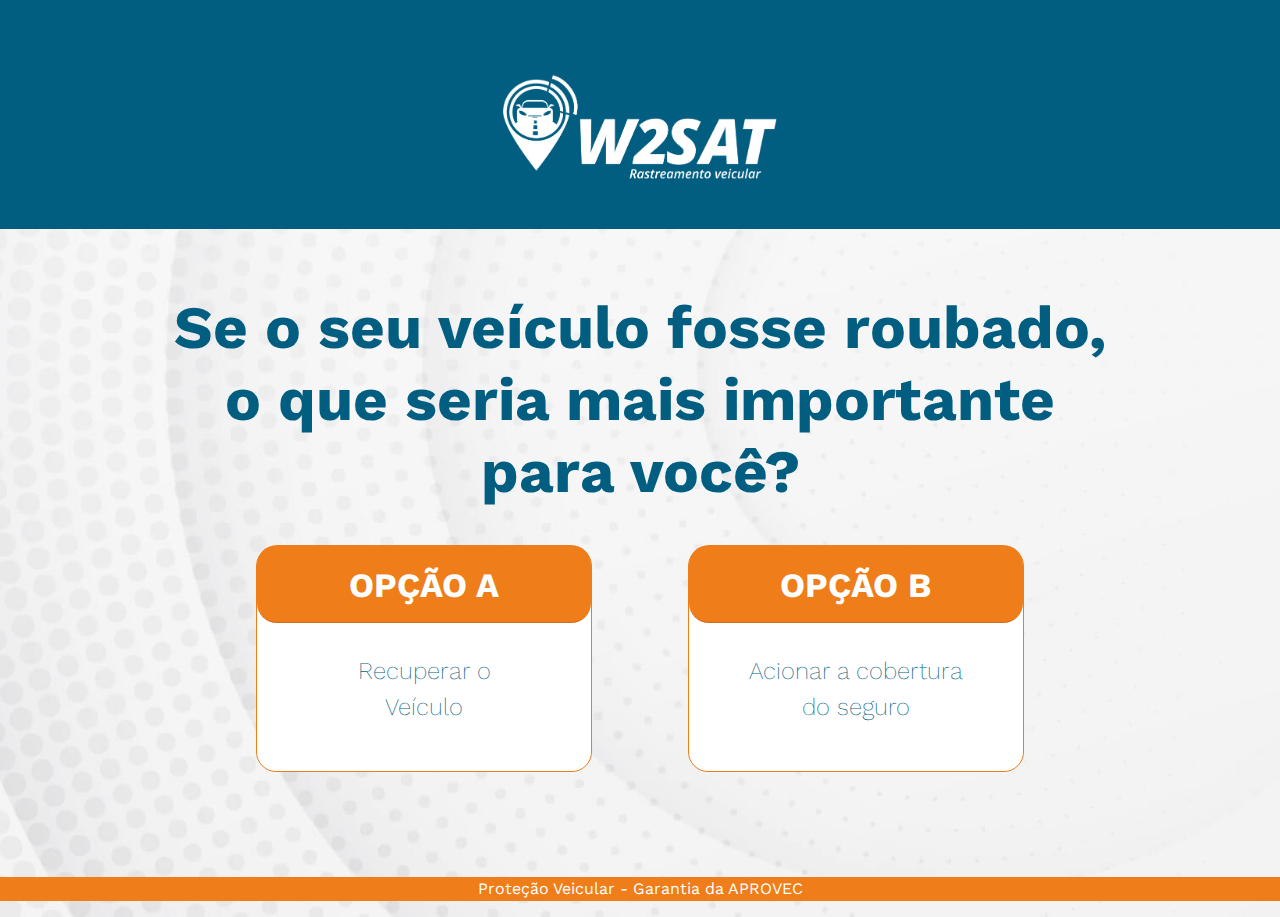
<file: index.html>
<!DOCTYPE html>
<html lang="en">
    <head>
        <meta charset="utf-8" />
        <meta name="viewport" content="width=device-width, initial-scale=1, shrink-to-fit=no" />
        <meta name="description" content="Você sabia que o seguro não garante a recuperação do veículo? E que uma proteção veicular tem as mesmas vantagens e é mais barato?" />
        <meta name="author" content="W2SAT - Rastreamento veicular" />
        <title>W2SAT - Rastreamento veicular</title>
        <!-- Favicon-->
        <link rel="apple-touch-icon" sizes="180x180" href="images/apple-touch-icon.png">
        <link rel="icon" type="image/png" sizes="32x32" href="images/favicon-32x32.png">
        <link rel="icon" type="image/png" sizes="16x16" href="images/favicon-16x16.png">
        <!-- Core theme CSS (includes Bootstrap)-->
        <link href="css/styles.css" rel="stylesheet" />
        <link href="css/w2s.css" rel="stylesheet" />
        <!-- Google fonts -->
        <link rel="preconnect" href="https://fonts.googleapis.com">
        <link rel="preconnect" href="https://fonts.gstatic.com" crossorigin>
        <link href="https://fonts.googleapis.com/css2?family=Work+Sans:wght@100;200;300;400;700;800&display=swap" rel="stylesheet">
        <!-- Font Awesome -->
        <link rel="stylesheet" href="https://cdnjs.cloudflare.com/ajax/libs/font-awesome/6.0.0-beta3/css/all.min.css" integrity="sha512-Fo3rlrZj/k7ujTnHg4CGR2D7kSs0v4LLanw2qksYuRlEzO+tcaEPQogQ0KaoGN26/zrn20ImR1DfuLWnOo7aBA==" crossorigin="anonymous" referrerpolicy="no-referrer" />
        <!-- Google Tag Manager -->
        <script>(function(w,d,s,l,i){w[l]=w[l]||[];w[l].push({'gtm.start':
                new Date().getTime(),event:'gtm.js'});var f=d.getElementsByTagName(s)[0],
            j=d.createElement(s),dl=l!='dataLayer'?'&l='+l:'';j.async=true;j.src=
            'https://www.googletagmanager.com/gtm.js?id='+i+dl;f.parentNode.insertBefore(j,f);
        })(window,document,'script','dataLayer','GTM-PWJB4GQ');</script>
        <!-- End Google Tag Manager -->

    </head>
    <body>
    <!-- Google Tag Manager (noscript) -->
    <noscript><iframe src="https://www.googletagmanager.com/ns.html?id=GTM-PWJB4GQ"
                      height="0" width="0" style="display:none;visibility:hidden"></iframe></noscript>
    <!-- End Google Tag Manager (noscript) -->

    <!-- Responsive navbar-->
        <header>
            <div class="container text-center">
                <a href="#"><img class="logo" src="images/logo.svg" alt="W2SAT - Rastreamento veicular"></a>
            </div>
        </header>
        <!-- Page content-->
        <div class="container">
            <div class="row">
                <div class="text-center mt-5">
                    <h1>Se o seu veículo fosse roubado, o que seria mais importante para você?</h1>
                </div>
            </div><!--row-->

            <div class="row justify-content-center text-light gx-10">
                <div class="col col-md-5">
                    <a href="pg2.html" class="card">
                        <div class="card-header">
                            <h2>OPÇÃO A</h2>
                        </div>
                        <div class="card-body text-center">
                            <p>Recuperar o<br> Veículo</p>
                        </div><!-- card-body -->
                    </a><!--card-->
                </div><!--col-->

                 <div class="col col-md-5">
                    <a href="pg3.html" class="card">
                        <div class="card-header">
                            <h2>OPÇÃO B</h2>
                        </div>
                        <div class="card-body text-center">
                            <p>Acionar a cobertura do seguro</p>
                        </div><!-- card-body -->
                    </a><!--card-->
                </div><!--col-->
            </div><!-- row -->




        </div><!-- container -->

        <footer>
            <div class="container-fluid footer">
                <p>Proteção Veicular - Garantia da APROVEC</p>
            </div>
        </footer>

        <!-- Bootstrap core JS-->
        <script src="https://cdn.jsdelivr.net/npm/bootstrap@5.1.3/dist/js/bootstrap.bundle.min.js"></script>
        <!-- Core theme JS-->
        <script src="js/scripts.js"></script>
    </body>
</html>
</file>
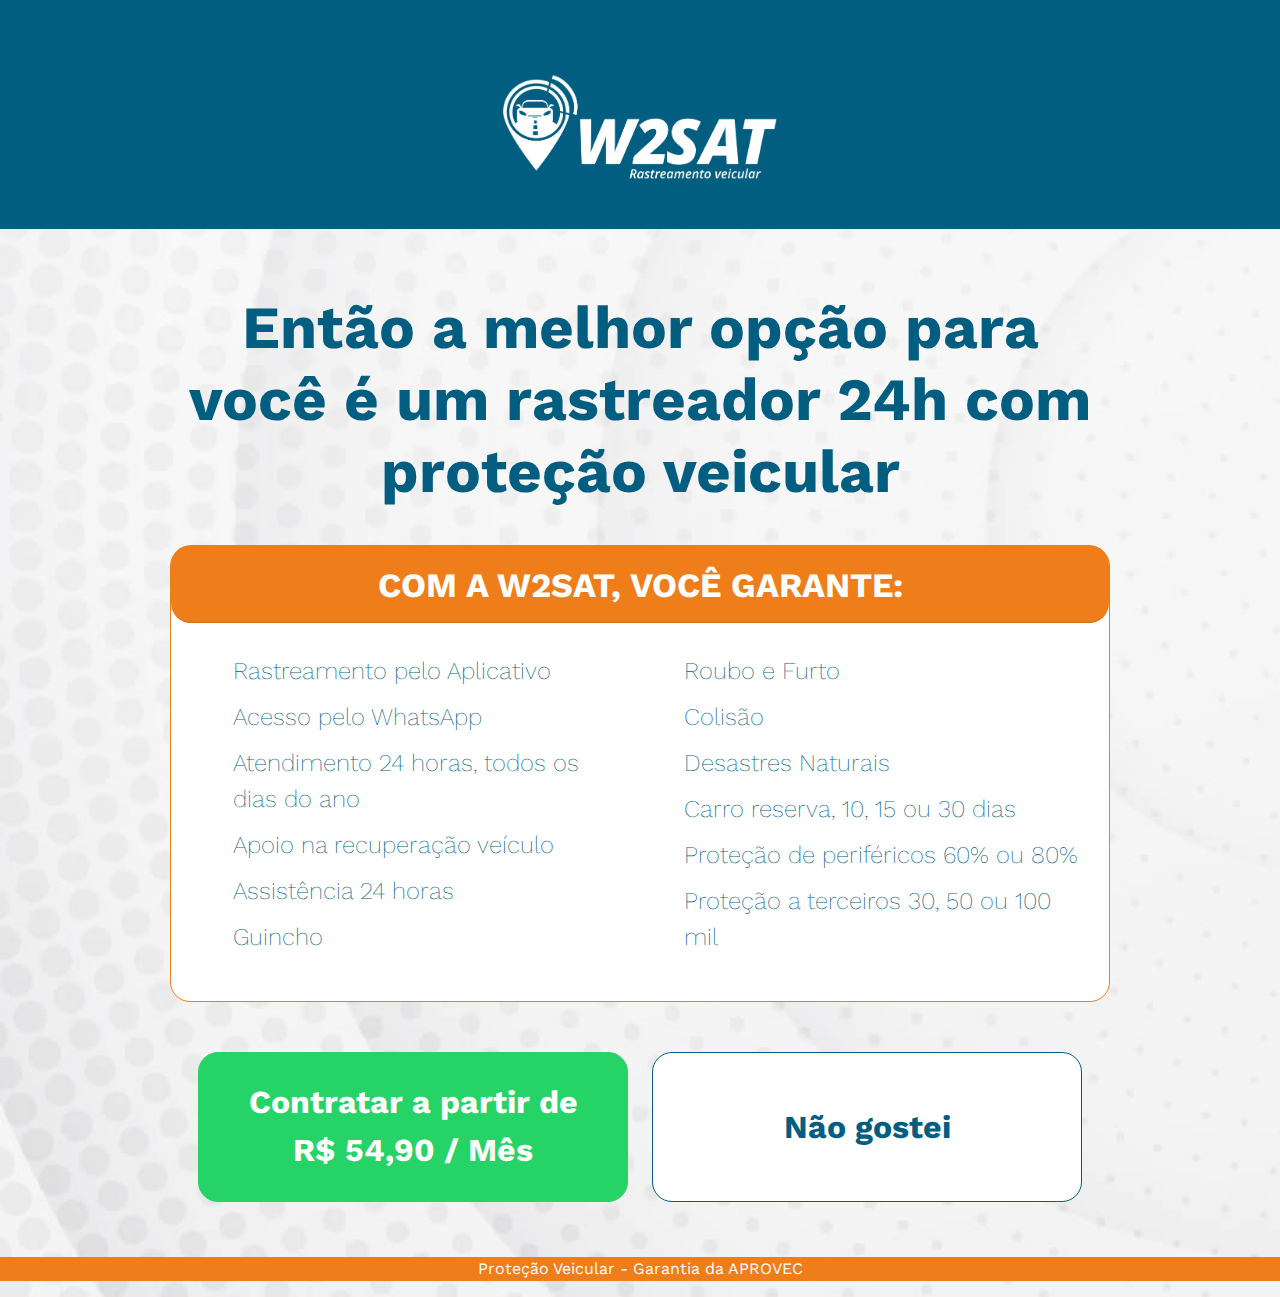
<file: pg2.html>
<!DOCTYPE html>
<html lang="en">
    <head>
        <meta charset="utf-8" />
        <meta name="viewport" content="width=device-width, initial-scale=1, shrink-to-fit=no" />
        <meta name="description" content="Você sabia que o seguro não garante a recuperação do veículo? E que uma proteção veicular tem as mesmas vantagens e é mais barato?" />
        <meta name="author" content="W2SAT - Rastreamento veicular" />
        <title>W2SAT - Rastreamento veicular</title>
        <!-- Favicon-->
        <link rel="apple-touch-icon" sizes="180x180" href="images/apple-touch-icon.png">
        <link rel="icon" type="image/png" sizes="32x32" href="images/favicon-32x32.png">
        <link rel="icon" type="image/png" sizes="16x16" href="images/favicon-16x16.png">
        <!-- Core theme CSS (includes Bootstrap)-->
        <link href="css/styles.css" rel="stylesheet" />
        <link href="css/w2s.css" rel="stylesheet" />
        <!-- Google fonts -->
        <link rel="preconnect" href="https://fonts.googleapis.com">
        <link rel="preconnect" href="https://fonts.gstatic.com" crossorigin>
        <link href="https://fonts.googleapis.com/css2?family=Work+Sans:wght@100;200;300;400;700;800&display=swap" rel="stylesheet">
        <!-- Font Awesome -->
        <link rel="stylesheet" href="https://cdnjs.cloudflare.com/ajax/libs/font-awesome/6.0.0-beta3/css/all.min.css" integrity="sha512-Fo3rlrZj/k7ujTnHg4CGR2D7kSs0v4LLanw2qksYuRlEzO+tcaEPQogQ0KaoGN26/zrn20ImR1DfuLWnOo7aBA==" crossorigin="anonymous" referrerpolicy="no-referrer" />
        <!-- Google Tag Manager -->
        <script>(function(w,d,s,l,i){w[l]=w[l]||[];w[l].push({'gtm.start':
                new Date().getTime(),event:'gtm.js'});var f=d.getElementsByTagName(s)[0],
            j=d.createElement(s),dl=l!='dataLayer'?'&l='+l:'';j.async=true;j.src=
            'https://www.googletagmanager.com/gtm.js?id='+i+dl;f.parentNode.insertBefore(j,f);
        })(window,document,'script','dataLayer','GTM-PWJB4GQ');</script>
        <!-- End Google Tag Manager -->

    </head>
    <body>
    <!-- Google Tag Manager (noscript) -->
    <noscript><iframe src="https://www.googletagmanager.com/ns.html?id=GTM-PWJB4GQ"
                      height="0" width="0" style="display:none;visibility:hidden"></iframe></noscript>
    <!-- End Google Tag Manager (noscript) -->

    <!-- Responsive navbar-->
        <header>
            <div class="container text-center">
                <a href="index.html"><img class="logo" src="images/logo.svg" alt="W2SAT - Rastreamento veicular"></a>
            </div>
        </header>
        <!-- Page content-->
        <div class="container">
            <div class="row">
                <div class="text-center mt-5">
                    <h1>Então a melhor opção para você é um rastreador 24h com proteção veicular</h1>
                </div>
            </div><!--row-->


                <div class="card">
                    <div class="card-header">
                        <h2>COM A W2SAT, VOCÊ GARANTE:</h2>
                    </div>
                    <div class="card-body">
                        <div class="row">
                            <div class="col">
                                <ul>
                                    <li>Rastreamento pelo Aplicativo</li>
                                    <li>Acesso pelo WhatsApp</li>
                                    <li>Atendimento 24 horas, todos os dias do ano</li>
                                    <li>Apoio na recuperação veículo</li>
                                    <li>Assistência 24 horas</li>
                                    <li>Guincho</li>
                                </ul>
                            </div><!-- col -->
                            <div class="col">
                                <ul>
                                    <li>Roubo e Furto</li>
                                    <li>Colisão</li>
                                    <li>Desastres Naturais</li>
                                    <li>Carro reserva, 10, 15 ou 30 dias</li>
                                    <li>Proteção de periféricos 60% ou 80%</li>
                                    <li>Proteção a terceiros 30, 50 ou 100 mil</li>
                                </ul>
                            </div><!-- col -->
                        </div><!-- row -->
                    </div><!-- card-body -->
                </div><!--card-->


            <div class="row">
                <div class="col">
                    <a href="https://api.whatsapp.com/send?phone=5508005913038&text=(006)%20Ol%C3%A1!%20Gostaria%20de%20uma%20cota%C3%A7%C3%A3o%20para%20o%20rastreador%20com%20prote%C3%A7%C3%A3o%20veicular." class="btn btn-primary float-md-end">Contratar a partir de R$ 54,90 / Mês</a>
                </div><!-- col -->
                <div class="col">
                    <a href="index.html" class="btn btn-outline-primary float-md-start">Não gostei</a>
                </div><!-- col -->
            </div><!--row -->

        </div><!-- container -->

        <footer>
            <div class="container-fluid footer">
                <p>Proteção Veicular - Garantia da APROVEC</p>
            </div>
        </footer>

        <!-- Bootstrap core JS-->
        <script src="https://cdn.jsdelivr.net/npm/bootstrap@5.1.3/dist/js/bootstrap.bundle.min.js"></script>
        <!-- Core theme JS-->
        <script src="js/scripts.js"></script>
    </body>
</html>
</file>
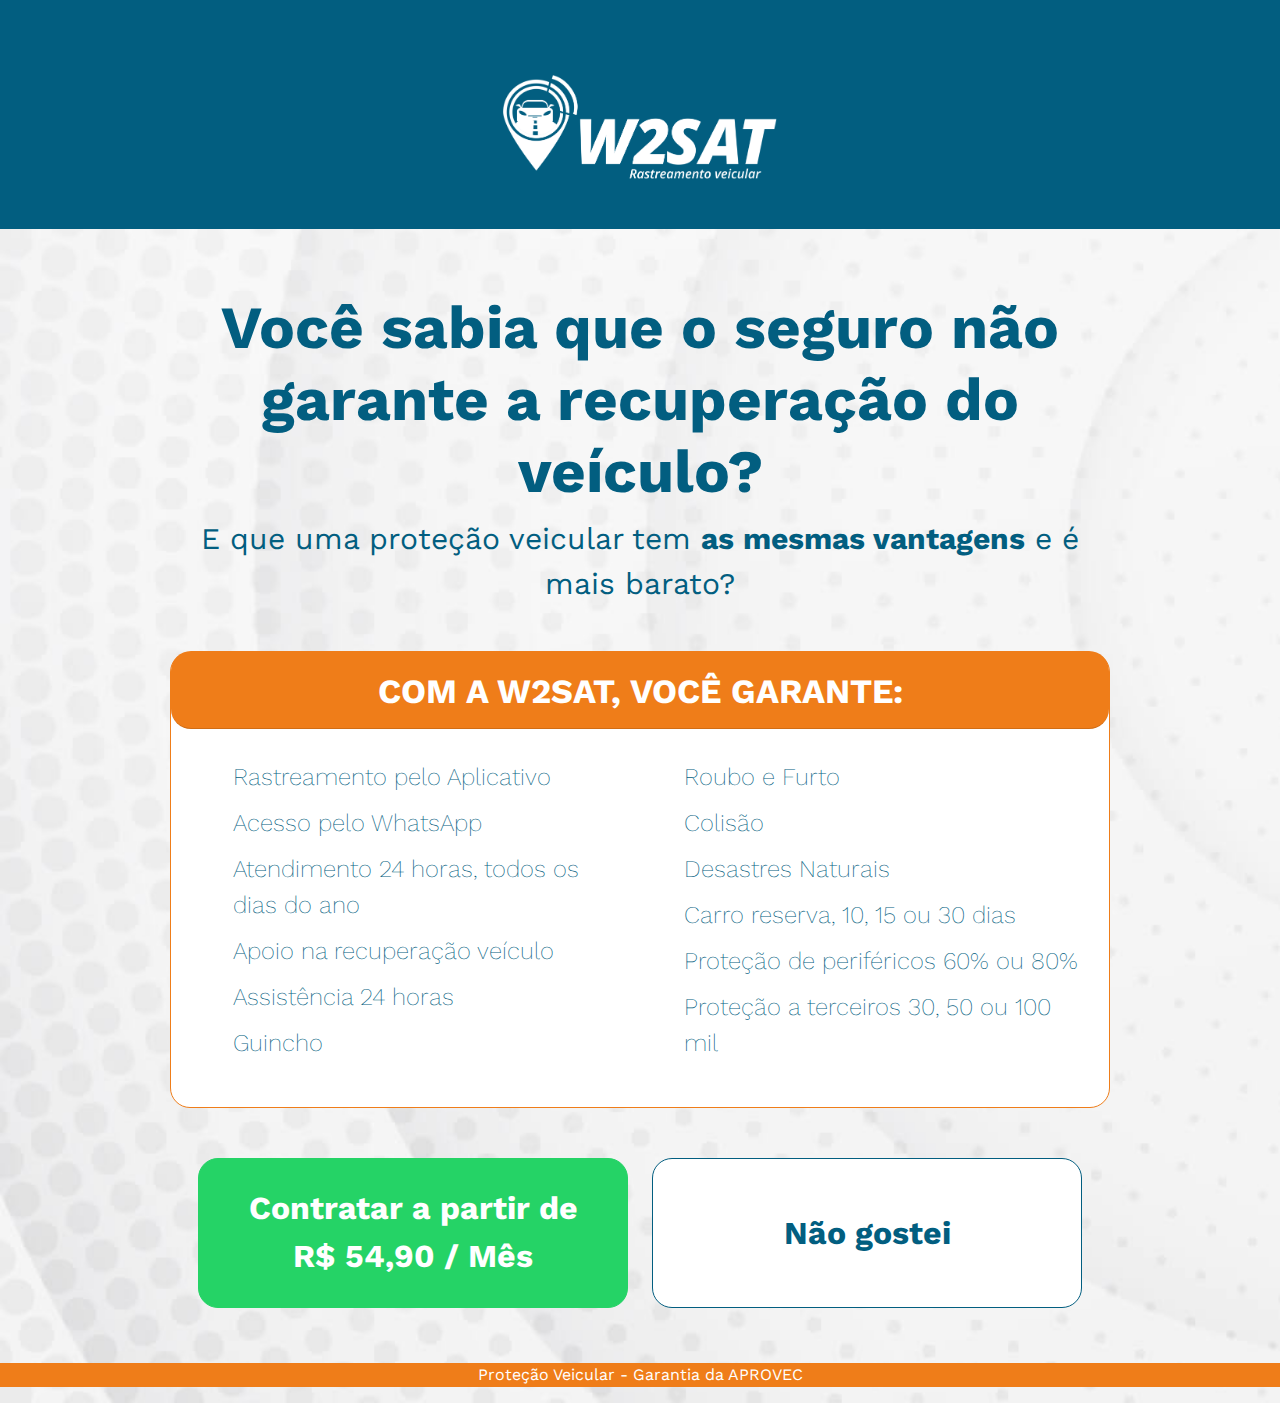
<file: pg3.html>
<!DOCTYPE html>
<html lang="en">
    <head>
        <meta charset="utf-8" />
        <meta name="viewport" content="width=device-width, initial-scale=1, shrink-to-fit=no" />
        <meta name="description" content="Você sabia que o seguro não garante a recuperação do veículo? E que uma proteção veicular tem as mesmas vantagens e é mais barato?" />
        <meta name="author" content="W2SAT - Rastreamento veicular" />
        <title>W2SAT - Rastreamento veicular</title>
        <!-- Favicon-->
        <link rel="apple-touch-icon" sizes="180x180" href="images/apple-touch-icon.png">
        <link rel="icon" type="image/png" sizes="32x32" href="images/favicon-32x32.png">
        <link rel="icon" type="image/png" sizes="16x16" href="images/favicon-16x16.png">
        <!-- Core theme CSS (includes Bootstrap)-->
        <link href="css/styles.css" rel="stylesheet" />
        <link href="css/w2s.css" rel="stylesheet" />
        <!-- Google fonts -->
        <link rel="preconnect" href="https://fonts.googleapis.com">
        <link rel="preconnect" href="https://fonts.gstatic.com" crossorigin>
        <link href="https://fonts.googleapis.com/css2?family=Work+Sans:wght@100;200;300;400;700;800&display=swap" rel="stylesheet">
        <!-- Font Awesome -->
        <link rel="stylesheet" href="https://cdnjs.cloudflare.com/ajax/libs/font-awesome/6.0.0-beta3/css/all.min.css" integrity="sha512-Fo3rlrZj/k7ujTnHg4CGR2D7kSs0v4LLanw2qksYuRlEzO+tcaEPQogQ0KaoGN26/zrn20ImR1DfuLWnOo7aBA==" crossorigin="anonymous" referrerpolicy="no-referrer" />
        <!-- Google Tag Manager -->
        <script>(function(w,d,s,l,i){w[l]=w[l]||[];w[l].push({'gtm.start':
                new Date().getTime(),event:'gtm.js'});var f=d.getElementsByTagName(s)[0],
            j=d.createElement(s),dl=l!='dataLayer'?'&l='+l:'';j.async=true;j.src=
            'https://www.googletagmanager.com/gtm.js?id='+i+dl;f.parentNode.insertBefore(j,f);
        })(window,document,'script','dataLayer','GTM-PWJB4GQ');</script>
        <!-- End Google Tag Manager -->

    </head>
    <body>
    <!-- Google Tag Manager (noscript) -->
    <noscript><iframe src="https://www.googletagmanager.com/ns.html?id=GTM-PWJB4GQ"
                      height="0" width="0" style="display:none;visibility:hidden"></iframe></noscript>
    <!-- End Google Tag Manager (noscript) -->

    <!-- Responsive navbar-->
        <header>
            <div class="container text-center">
                <a href="index.html"><img class="logo" src="images/logo.svg" alt="W2SAT - Rastreamento veicular"></a>
            </div>
        </header>
        <!-- Page content-->
        <div class="container">
            <div class="row">
                <div class="text-center mt-5">
                    <h1>Você sabia que o seguro não garante a recuperação do veículo?</h1>
                    <p>E que uma proteção veicular tem <strong>as mesmas vantagens</strong> e é mais barato?</p>
                </div>
            </div><!--row-->


                <div class="card">
                    <div class="card-header">
                        <h2>COM A W2SAT, VOCÊ GARANTE:</h2>
                    </div>
                    <div class="card-body">
                        <div class="row">
                            <div class="col">
                                <ul>
                                    <li>Rastreamento pelo Aplicativo</li>
                                    <li>Acesso pelo WhatsApp</li>
                                    <li>Atendimento 24 horas, todos os dias do ano</li>
                                    <li>Apoio na recuperação veículo</li>
                                    <li>Assistência 24 horas</li>
                                    <li>Guincho</li>
                                </ul>
                            </div><!-- col -->
                            <div class="col">
                                <ul>
                                    <li>Roubo e Furto</li>
                                    <li>Colisão</li>
                                    <li>Desastres Naturais</li>
                                    <li>Carro reserva, 10, 15 ou 30 dias</li>
                                    <li>Proteção de periféricos 60% ou 80%</li>
                                    <li>Proteção a terceiros 30, 50 ou 100 mil</li>
                                </ul>
                            </div><!-- col -->
                        </div><!-- row -->
                    </div><!-- card-body -->
                </div><!--card-->


            <div class="row">
                <div class="col">
                    <a href="https://api.whatsapp.com/send?phone=5508005913038&text=(006)%20Ol%C3%A1!%20Gostaria%20de%20uma%20cota%C3%A7%C3%A3o%20para%20o%20rastreador%20com%20prote%C3%A7%C3%A3o%20veicular." class="btn btn-primary float-end">Contratar a partir de R$ 54,90 / Mês</a>
                </div><!-- col -->
                <div class="col">
                    <a href="index.html" class="btn btn-outline-primary float-start">Não gostei</a>
                </div><!-- col -->
            </div><!--row -->

        </div><!-- container -->

        <footer>
            <div class="container-fluid footer">
                <p>Proteção Veicular - Garantia da APROVEC</p>
            </div>
        </footer>

        <!-- Bootstrap core JS-->
        <script src="https://cdn.jsdelivr.net/npm/bootstrap@5.1.3/dist/js/bootstrap.bundle.min.js"></script>
        <!-- Core theme JS-->
        <script src="js/scripts.js"></script>
    </body>
</html>
</file>
<file: css/w2s.css>
html, body{
    max-width: 100%;
    overflow-x: hidden !important;
}
body{
    background:url("/images/w2s_bg.jpg") top left no-repeat;
    font-family: 'Work Sans', sans-serif;
    background-size: cover;
}
    .g-10,
    .gx-10 {
        --bs-gutter-x: 6rem;
    }

    header{
        text-align: center;
        background: #025E80;
        height: 229px;
        padding: 60px;
    }
@media (min-width: 1024px) {
    header .logo {
        width: 276px;
    }

    .container {
        padding:15px 100px;
    }
}

    a{
        text-decoration: none;
    }

    h1{
        color:#025E80;
        font-weight: 700;
        font-size:1.5em;
    }

    @media (min-width: 1024px) {
        h1 {
            font-size: 60px;
        }
    }

    p{
        color:#025E80;
        font-weight: 400;
        font-size: 30px;
    }

    .btn-primary, .btn-outline-primary{
        font-size:20px;
        font-weight: 700;
        width: 100%;
        height: 150px;
        border-radius:20px;
        padding-top:30px;
    }

        .btn-primary{
            background-color: #25D366;
            border-color: #25D366;
        }
            .btn-primary:hover{
                background-color: #075E54;
                color:#fff;
                border-color: #075E54;
            }

        .btn-outline-primary{
            background-color: #fff;
            border-color: #025E80;
            color:#025E80;
            padding-top:56px
        }
            .btn-outline-primary:hover {
                background-color: #EF7D19;
                color:#fff;
                border-color: #EF7D19;
            }

        @media (min-width: 1024px)
        {
            .btn-primary, .btn-outline-primary{
                font-size:32px;
                font-weight: 700;
                width: 430px;
                height: 150px;
                border-radius:20px;
                padding:25px 40px;
            }

            .btn-outline-primary{
                padding-top:50px
            }
        }

    .card{
        border-color:#EF7D19;
        border-radius: 20px;
        margin-top:30px;
        margin-bottom:50px;
    }
        .card-header{
            background:#EF7D19;
            margin-top:-2px;
            padding-top:20px;
            border-radius:20px !important;
            text-align: center;
        }

        .card-header h2 {
            color:white;
            font-weight: bolder;
            font-size: 1em;
        }

        @media (min-width: 1024px) {
            .card-header h2 {
                font-size: 34px;
            }
        }

            .card-body{
                padding:30px;
            }

                .card-body p{
                    font-weight: 200;
                    font-size: 1.5em;
                    padding: 0 20px;
                }

                .card-body ul{
                    list-style: none;
                }

                    .card-body ul li{
                        color: #025E80;
                        font-weight: 200;
                        font-size:1.5em;
                        margin-bottom:10px;
                    }

                        .card-body ul li:before {
                            content: "\f00c"; /* FontAwesome Unicode */
                            color: #EF7D19;
                            font-family: FontAwesome;
                            display: inline-block;
                            margin-left: -1.3em; /* same as padding-left set on li */
                            width: 1.3em; /* same as padding-left set on li */
                       }

    .footer{
        background: #EF7D19;
        text-align: center;
        width: 100%;
        margin-top:40px;
    }

        .footer p{
            color:#fff;
            font-size: 1em;
        }
</file>
